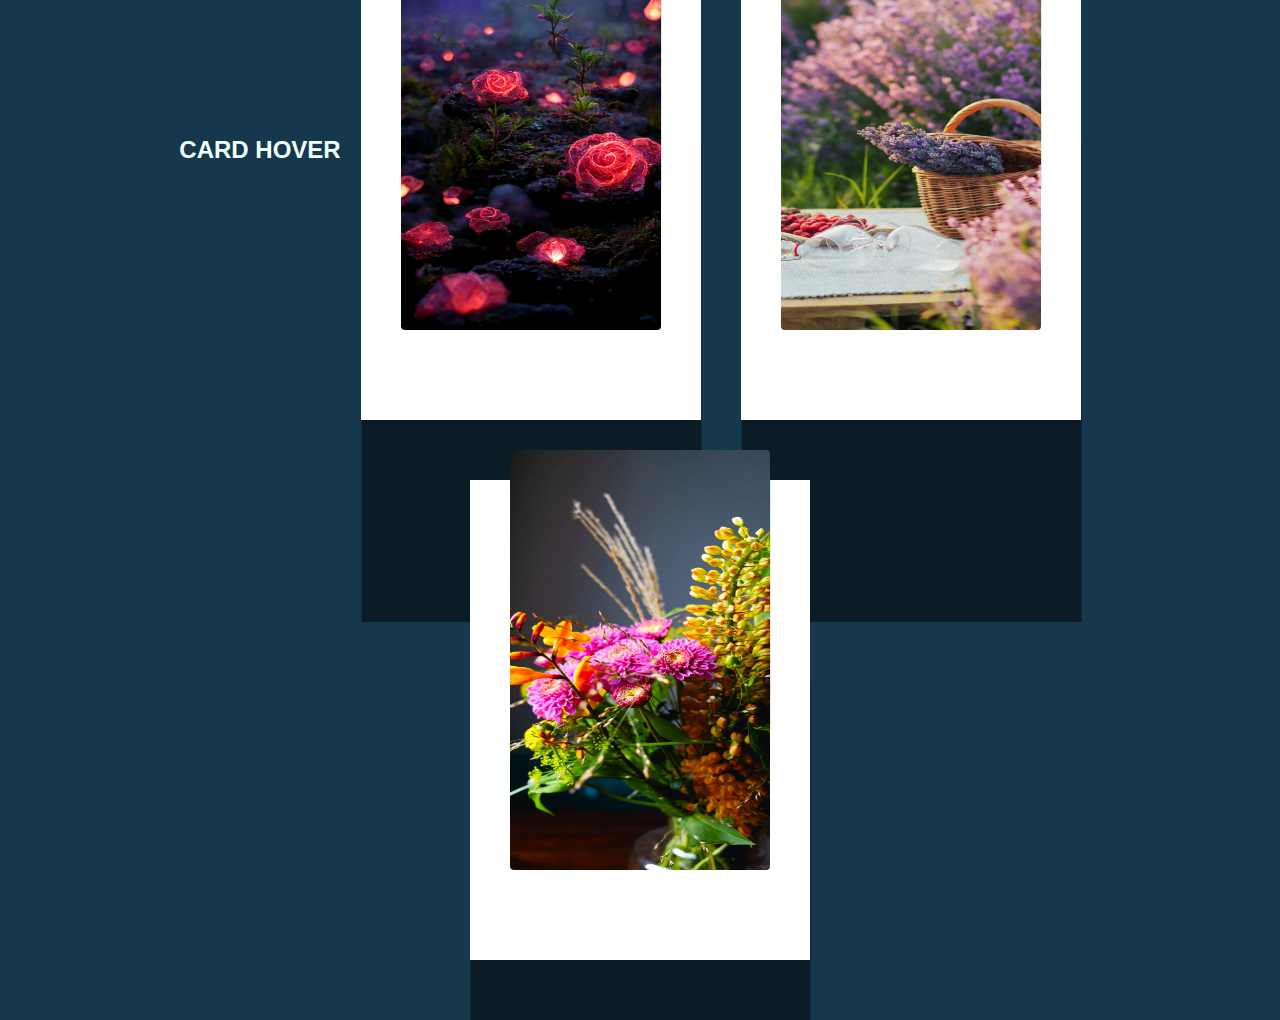
<file: index.html>
<html lang="en">
<head>
    <meta charset="UTF-8">
    <meta http-equiv="X-UA-Compatible" content="IE=edge">
    <meta name="viewport" content="width=device-width>, initial-scale=1.0">
    <title>Document</title>
    <link rel="stylesheet" href="card.css">
</head>
<body>
    <div class="container">
        <h3> CARD HOVER</h3>
        <div class="card">
            <div class="imgbx">
                <img class="img" src="flowers/i.jpg">
            </div>
            <div class="content">
                <h2>ROSES</h2>
                <p>This specie of flowers are one of the most eye-chasing of them all.<br>
                  roses are pink and sweet ,sooo!!! my feelings for you  </p>
            </div>
        </div>
        <div class="card">
            <div class="imgbx">
                <img  class="img" src="flowers/f.jpg">
            </div>
            <div class="content">
                <h2>JUST PERFECT</h2>
                <p>A picnic goes well with these flowers around.<br>
                win her over with the scent of spring and the great outdoors</p>
            </div>
        </div>
        <div class="card">
            <div class="imgbx">
                <img class="img" src="flowers/h.jpg">
            </div>
            <div class="content">
                <h2>DESK PETALS</h2>
                <p>This goes well as a decoration in the office.<br>Nature as a way of beautifying our lives.</p>
            </div>
        </div>
        
    </div>
</body>
</html>
</file>
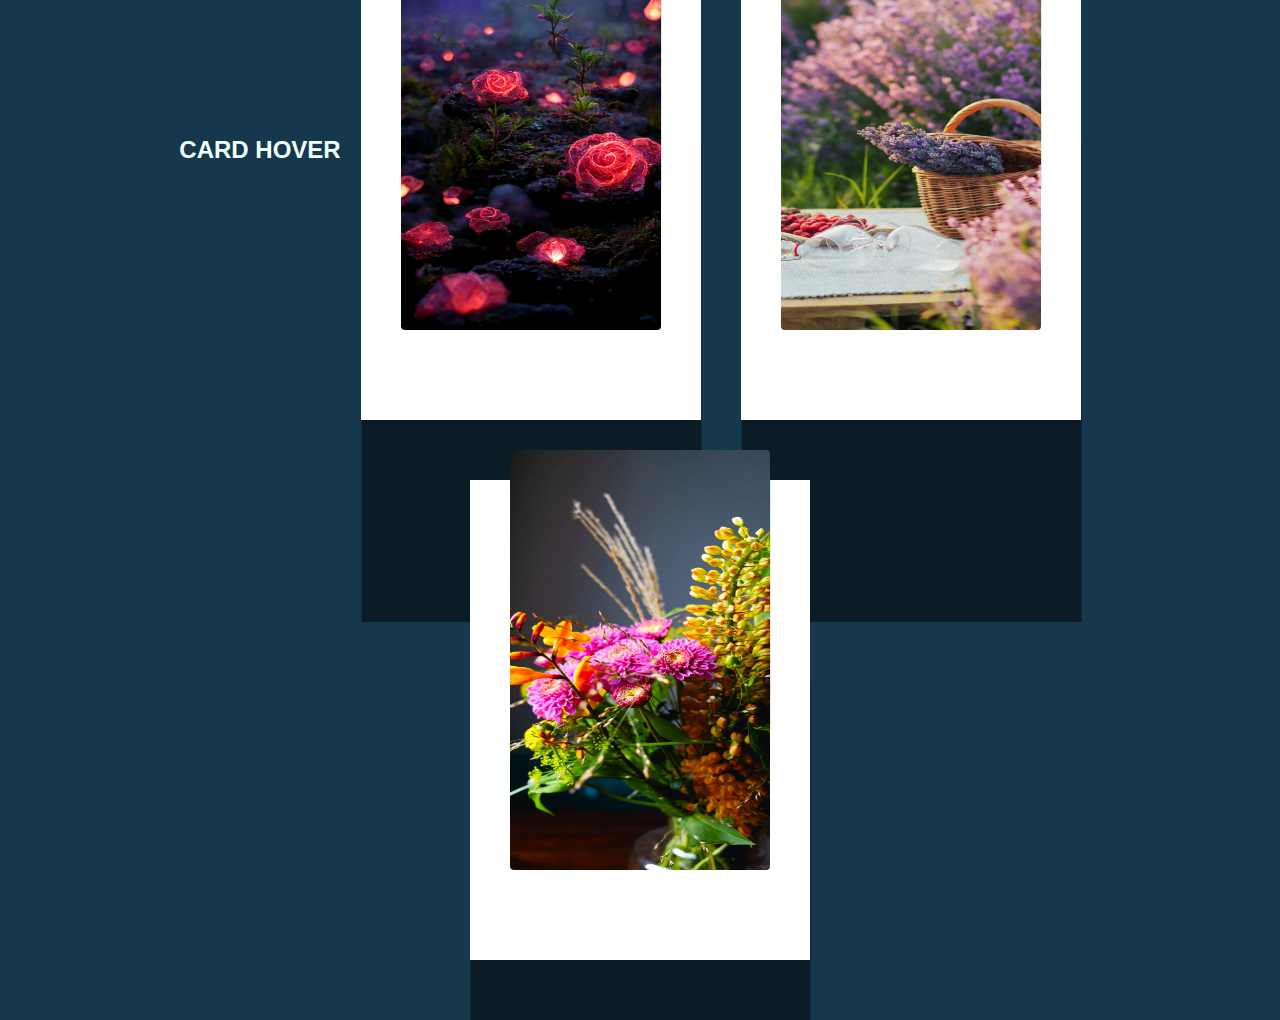
<file: card.html>
<html lang="en">
<head>
    <meta charset="UTF-8">
    <meta http-equiv="X-UA-Compatible" content="IE=edge">
    <meta name="viewport" content="width=device-width>, initial-scale=1.0">
    <title>Document</title>
    <link rel="stylesheet" href="card.css">
</head>
<body>
    <div class="container">
        <h3> CARD HOVER</h3>
        <div class="card">
            <div class="imgbx">
                <img class="img" src="flowers/i.jpg">
            </div>
            <div class="content">
                <h2>ROSES</h2>
                <p>This specie of flowers are one of the most eye-chasing of them all.<br>
                  roses are pink and sweet ,sooo!!! my feelings for you  </p>
            </div>
        </div>
        <div class="card">
            <div class="imgbx">
                <img  class="img" src="flowers/f.jpg">
            </div>
            <div class="content">
                <h2>JUST PERFECT</h2>
                <p>A picnic goes well with these flowers around.<br>
                win her over with the scent of spring and the great outdoors</p>
            </div>
        </div>
        <div class="card">
            <div class="imgbx">
                <img class="img" src="flowers/h.jpg">
            </div>
            <div class="content">
                <h2>DESK PETALS</h2>
                <p>This goes well as a decoration in the office.<br>Nature as a way of beautifying our lives.</p>
            </div>
        </div>
        
    </div>
</body>
</html>
</file>
<file: card.css>
*{
    margin:0;
    padding:0;
    font-family: Verdana, sans-serif;
}
body{
    display:flex;
    justify-content:center;
    align-items:center;
    background:#16384c;
}
.container{
    position:relative;
    width:1100px;
    display:flex;
    justify-content: center;
    align-items: center;
    flex-wrap: wrap;
    padding:30px;
}
.card{
    position:relative;
    max-width:300px;
    height:420px;
    background:#fff;
    margin:30px 20px;
    padding:30px 20px;
    display:flex;
    flex-direction:column;
    box-shadow:0.5px 202px rgba(0,0,0,0.5);
    transition:0.3s ease-in-out
}
h3{
    color:azure;
    text-align:center;
    font-size: 24px;
    padding-bottom: 60px;
}
.card:hover{
    height:600px;
color: pink;
}
.imgbx{
    position:relative;
    width:260px;
    height:260px;
    top:-60px;
    left:20px;
    z-index: 1;
    box-shadow:0.5px 20px rgba(0,0,0,0.2);
}
.img{
height:420px;
    width:100%;
    border-radius:4px;

}




.content{
    position:relative;
    margin-top:-140px;
    padding:10px 15px;
    text-align:center;
    color:#111;
    visibility:hidden;
    opacity: 0;
    transition: 0.5s ease-in-out;
}
.card:hover .content{
    visibility: visible;
    opacity: 1;
    margin-top:120px;
    transition-delay: 0.3s;
    height:450px;
    color:rgb(51, 85, 83);
}
</file>
